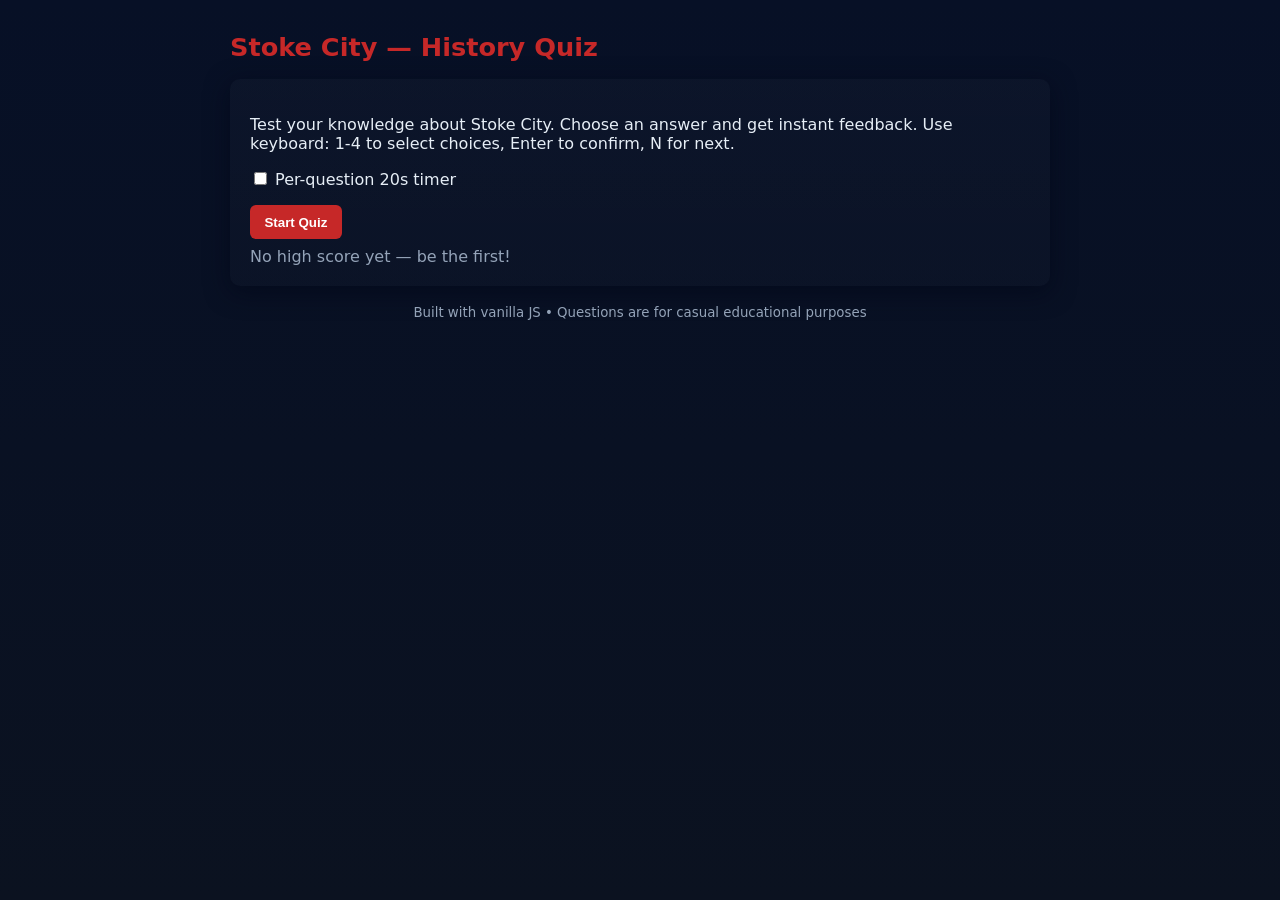
<file: index.html>
<!doctype html>
<html lang="en">
<head>
  <meta charset="utf-8" />
  <meta name="viewport" content="width=device-width,initial-scale=1" />
  <title>Stoke City History Quiz</title>
  <link rel="stylesheet" href="styles.css" />
</head>
<body>
  <main class="container" id="app">
    <h1>Stoke City — History Quiz</h1>
    <section id="intro" class="card">
      <p>Test your knowledge about Stoke City. Choose an answer and get instant feedback. Use keyboard: 1-4 to select choices, Enter to confirm, N for next.</p>
      <label>
        <input type="checkbox" id="timerToggle" />
        Per-question 20s timer
      </label>
      <div class="controls">
        <button id="startBtn">Start Quiz</button>
        <button id="restartBtn" class="hidden">Restart</button>
      </div>
      <div id="highscore" class="meta"></div>
    </section>

    <section id="quiz" class="card hidden" aria-live="polite">
      <header class="quiz-header">
        <div id="progress">Question 0 / 0</div>
        <div id="score">Score: 0</div>
      </header>

      <article id="questionArea" class="question-area">
        <h2 id="questionText">Question text</h2>
        <ol id="choices" class="choices" role="list"></ol>
      </article>

      <div class="meta-row">
        <div id="feedback" class="feedback" aria-live="assertive"></div>
        <div id="timer" class="timer"></div>
      </div>

      <div class="controls">
        <button id="nextBtn" disabled>Next (N)</button>
      </div>
    </section>

    <section id="summary" class="card hidden" aria-live="polite">
      <h2>Quiz Summary</h2>
      <p id="summaryText"></p>
      <p id="finalScore"></p>
      <div class="controls">
        <button id="playAgainBtn">Play Again</button>
      </div>
    </section>

    <footer class="footer">
      <small>Built with vanilla JS • Questions are for casual educational purposes</small>
    </footer>
  </main>

  <script src="quiz.js"></script>
</body>
</html>
</file>
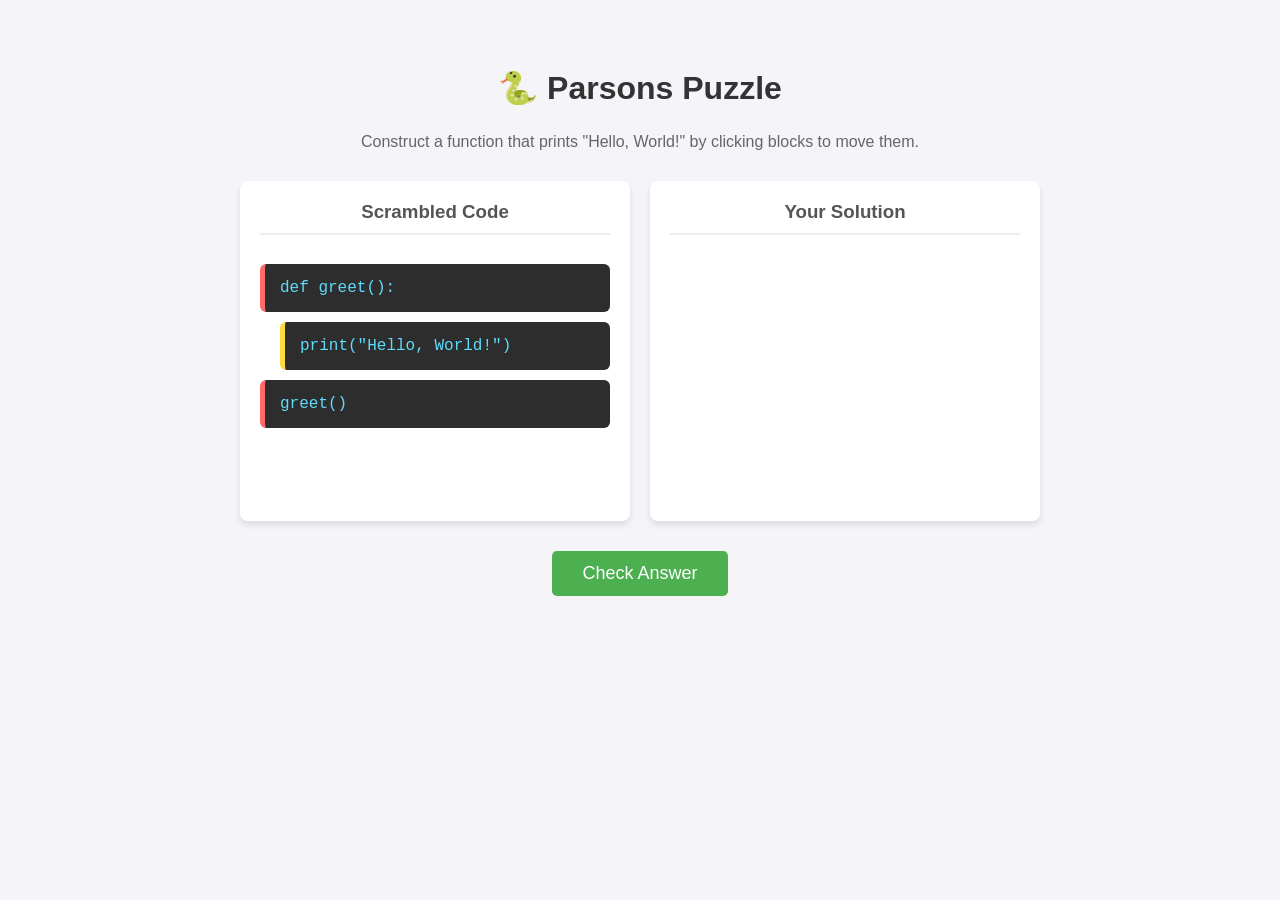
<file: Parsons.html>
<!DOCTYPE html>
<html lang="en">
<head>
    <meta charset="UTF-8">
    <meta name="viewport" content="width=device-width, initial-scale=1.0">
    <title>Simple Parsons Problem</title>
    <style>
        body {
            font-family: 'Segoe UI', Tahoma, Geneva, Verdana, sans-serif;
            background-color: #f4f4f9;
            display: flex;
            flex-direction: column;
            align-items: center;
            padding: 40px;
            color: #333;
        }

        h1 { margin-bottom: 10px; }
        p { margin-bottom: 30px; color: #666; }

        .game-container {
            display: flex;
            gap: 20px;
            width: 100%;
            max-width: 800px;
        }

        .column {
            flex: 1;
            background: white;
            padding: 20px;
            border-radius: 8px;
            box-shadow: 0 4px 6px rgba(0,0,0,0.1);
            min-height: 300px;
            display: flex;
            flex-direction: column;
            gap: 10px;
        }

        .column h3 {
            margin-top: 0;
            text-align: center;
            color: #555;
            border-bottom: 2px solid #eee;
            padding-bottom: 10px;
        }

        .code-block {
            background-color: #2d2d2d;
            color: #61dafb; /* Python-ish blue */
            padding: 15px;
            border-radius: 6px;
            font-family: 'Courier New', Courier, monospace;
            cursor: pointer;
            user-select: none;
            transition: transform 0.2s, background-color 0.2s;
            border-left: 5px solid #ff6b6b; /* Indicator */
        }

        .code-block:hover {
            transform: translateY(-2px);
            background-color: #383838;
        }

        /* Indentation helper classes */
        .indent-0 { margin-left: 0; }
        .indent-1 { margin-left: 20px; border-left-color: #ffd93d; } /* Indented blocks get diff color border */

        #check-btn {
            margin-top: 30px;
            padding: 12px 30px;
            font-size: 18px;
            background-color: #4CAF50;
            color: white;
            border: none;
            border-radius: 5px;
            cursor: pointer;
            transition: background-color 0.3s;
        }

        #check-btn:hover { background-color: #45a049; }

        /* The Success Screen Overlay */
        #success-screen {
            display: none; /* Hidden by default */
            position: fixed;
            top: 0; left: 0; width: 100%; height: 100%;
            background-color: rgba(0,0,0,0.85);
            justify-content: center;
            align-items: center;
            flex-direction: column;
            color: white;
            z-index: 1000;
            animation: fadeIn 0.5s;
        }

        .success-box {
            background: #fff;
            color: #333;
            padding: 40px;
            border-radius: 10px;
            text-align: center;
            box-shadow: 0 0 20px rgba(0,255,100,0.5);
        }

        .success-box h2 { color: #4CAF50; font-size: 2.5rem; margin: 0; }
        .success-box p { font-size: 1.2rem; margin-top: 10px; }
        .reset-btn {
            margin-top: 20px;
            padding: 10px 20px;
            background-color: #333;
            color: white;
            border: none;
            border-radius: 5px;
            cursor: pointer;
        }

        @keyframes fadeIn {
            from { opacity: 0; }
            to { opacity: 1; }
        }
    </style>
</head>
<body>

    <h1>🐍 Parsons Puzzle</h1>
    <p>Construct a function that prints "Hello, World!" by clicking blocks to move them.</p>

    <div class="game-container">
        <div class="column" id="source-area">
            <h3>Scrambled Code</h3>
            </div>

        <div class="column" id="target-area">
            <h3>Your Solution</h3>
            </div>
    </div>

    <button id="check-btn">Check Answer</button>

    <div id="success-screen">
        <div class="success-box">
            <h2>🎉 Correct!</h2>
            <p>You successfully arranged the code.</p>
            <button class="reset-btn" onclick="location.reload()">Play Again</button>
        </div>
    </div>

    <script>
        // The correct order and content of the code
        // id: unique identifier, text: code string, indent: visual class
        const puzzleData = [
            { id: 1, text: 'def greet():', indent: 'indent-0' },
            { id: 2, text: '    print("Hello, World!")', indent: 'indent-1' },
            { id: 3, text: 'greet()', indent: 'indent-0' }
        ];

        // Shuffle function
        function shuffle(array) {
            return array.sort(() => Math.random() - 0.5);
        }

        const sourceArea = document.getElementById('source-area');
        const targetArea = document.getElementById('target-area');
        const checkBtn = document.getElementById('check-btn');
        const successScreen = document.getElementById('success-screen');

        // Render shuffled blocks on load
        const shuffledBlocks = shuffle([...puzzleData]);

        shuffledBlocks.forEach(block => {
            const div = document.createElement('div');
            div.className = `code-block ${block.indent}`;
            div.textContent = block.text;
            div.dataset.id = block.id; // Store ID to check later
            
            // Add click event to move between columns
            div.addEventListener('click', () => {
                if (div.parentElement === sourceArea) {
                    targetArea.appendChild(div);
                } else {
                    sourceArea.appendChild(div);
                }
            });

            sourceArea.appendChild(div);
        });

        // Check Logic
        checkBtn.addEventListener('click', () => {
            const currentBlocks = Array.from(targetArea.children).filter(el => el.classList.contains('code-block'));
            
            // Check 1: Are all blocks used?
            if (currentBlocks.length !== puzzleData.length) {
                alert("Please use all code blocks!");
                return;
            }

            // Check 2: Is the order correct?
            let isCorrect = true;
            currentBlocks.forEach((block, index) => {
                if (parseInt(block.dataset.id) !== puzzleData[index].id) {
                    isCorrect = false;
                }
            });

            if (isCorrect) {
                // Show Success Screen
                successScreen.style.display = 'flex';
            } else {
                alert("Not quite right. Check the order and logic!");
            }
        });
    </script>

</body>
</html>
</file>
<file: styles.css>
:root{
  --bg:#0f1724;
  --card:#0b1220;
  --accent:#c62828;
  --muted:#94a3b8;
  --light:#e6eef6;
  --success:#2bb673;
  --danger:#ff5959;
  font-family: Inter, system-ui, -apple-system, "Segoe UI", Roboto, "Helvetica Neue", Arial;
}

*{box-sizing:border-box}
html,body,#app{height:100%}
body{
  margin:0;
  background:linear-gradient(180deg,#071026 0%, #0b1220 100%);
  color:var(--light);
  display:flex;
  align-items:center;
  justify-content:center;
  padding:2rem;
}

.container{
  max-width:820px;
  width:100%;
}

.card{
  background:linear-gradient(180deg, rgba(255,255,255,0.02), rgba(255,255,255,0.01));
  padding:1.25rem;
  border-radius:10px;
  margin-bottom:1rem;
  box-shadow: 0 6px 24px rgba(2,6,23,0.6);
}

h1{margin-top:0;font-size:1.6rem;color:var(--accent)}
h2{margin:0 0 .5rem;color:var(--light)}

.controls{margin-top:1rem;display:flex;gap:.5rem;align-items:center}
button{
  background:var(--accent);
  color:white;
  border:0;
  padding:.6rem .9rem;
  border-radius:6px;
  cursor:pointer;
  font-weight:600;
}
button[disabled]{opacity:.5;cursor:not-allowed}
.hidden{display:none}
.meta{color:var(--muted);margin-top:.5rem}
.quiz-header{display:flex;justify-content:space-between;align-items:center;margin-bottom:.75rem;color:var(--muted)}
.question-area{margin-top:.5rem}
.choices{list-style:none;padding:0;margin:0;display:grid;gap:.5rem}
.choice{
  background:rgba(255,255,255,0.02);
  padding:.75rem;
  border-radius:8px;
  display:flex;
  gap:.75rem;
  align-items:center;
  cursor:pointer;
  border:1px solid transparent;
}
.choice:hover{border-color:rgba(255,255,255,0.04)}
.choice .label{font-weight:700;color:var(--light);width:2rem;text-align:center}
.choice .text{flex:1;color:var(--light)}
.choice.correct{background:linear-gradient(90deg, rgba(43,182,115,0.12), rgba(43,182,115,0.06));border-color:rgba(43,182,115,0.22)}
.choice.incorrect{background:linear-gradient(90deg, rgba(255,89,89,0.08), rgba(255,89,89,0.04));border-color:rgba(255,89,89,0.18);opacity:0.95}
.feedback{margin-top:.5rem;min-height:1.2rem;color:var(--muted)}
.feedback.correct{color:var(--success)}
.feedback.incorrect{color:var(--danger)}
.timer{font-weight:700;color:var(--muted)}
.meta-row{display:flex;justify-content:space-between;align-items:center;margin-top:.5rem}

.footer{text-align:center;color:var(--muted);margin-top:.75rem}
</file>
